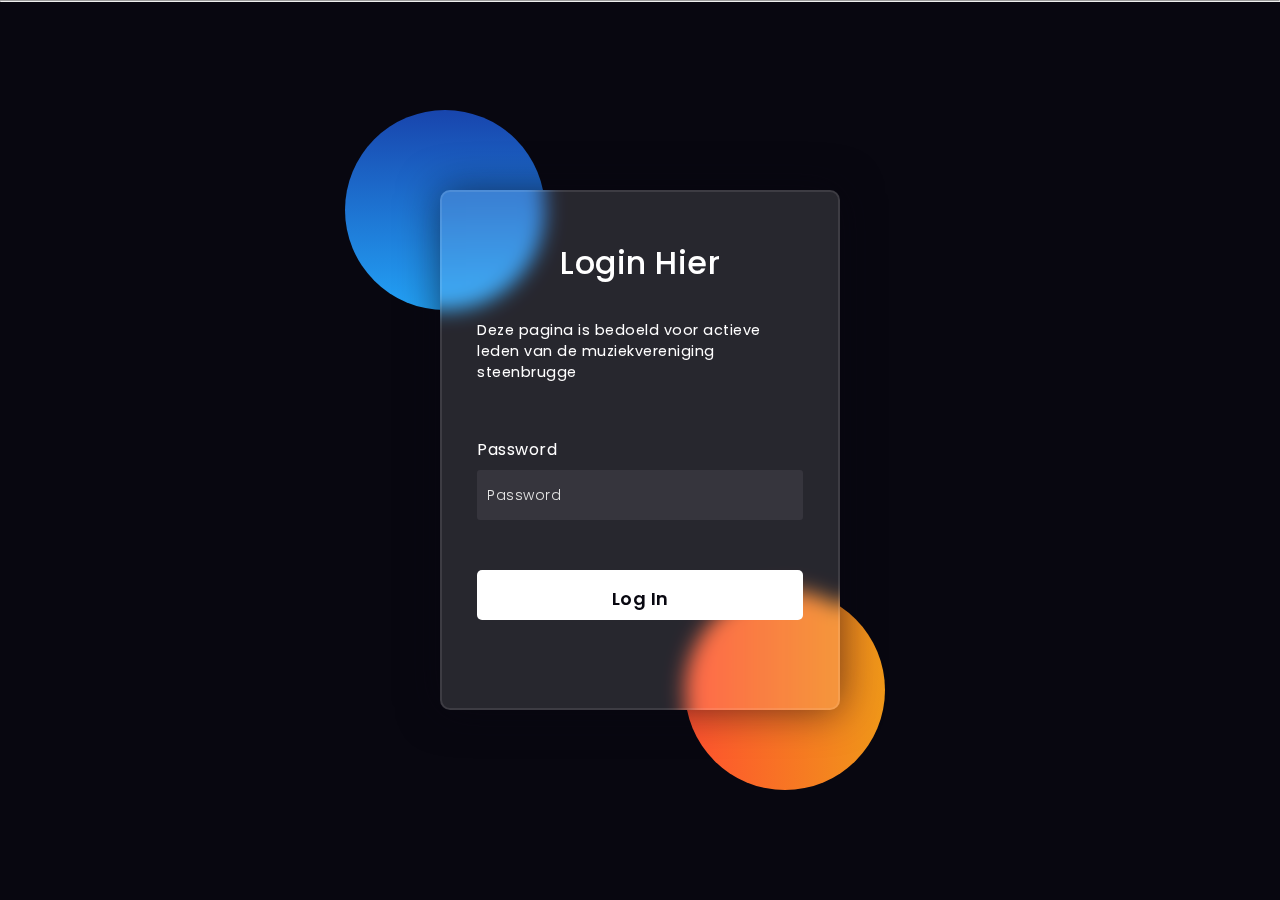
<file: index.html>
<!DOCTYPE html>
<html class="staticrypt-html">
    <head>
        <meta charset="utf-8" />
        <title>Protected Page</title>
        <meta name="viewport" content="width=device-width, initial-scale=1" />

        <!-- do not cache this page -->
        <meta http-equiv="cache-control" content="max-age=0" />
        <meta http-equiv="cache-control" content="no-cache" />
        <meta http-equiv="expires" content="0" />
        <meta http-equiv="expires" content="Tue, 01 Jan 1980 1:00:00 GMT" />
        <meta http-equiv="pragma" content="no-cache" />

        <link rel="preconnect" href="https://fonts.gstatic.com">
        <link rel="stylesheet" href="https://cdnjs.cloudflare.com/ajax/libs/font-awesome/5.15.4/css/all.min.css">
        <link href="https://fonts.googleapis.com/css2?family=Poppins:wght@300;500;600&display=swap" rel="stylesheet">
        <!--Stylesheet-->
        <link rel="stylesheet" href="encrypt.css">
        <style media="screen"></style>
    </head>

    <body class="staticrypt-body">
        <div class="background">
            <div class="shape"></div>
            <div class="shape"></div>
        </div>
        <div id="staticrypt_loading" class="staticrypt-spinner-container">
            <div class="staticrypt-spinner"></div>
        </div>

        <div id="staticrypt_content" class="staticrypt-content hidden">
            <div class="staticrypt-page">
                <div class="staticrypt-form">
                    <hr class="staticrypt-hr" />
                    <form id="staticrypt-form" action="#" method="post">
                        <h3>Login Hier</h3>
                        <br><br>
                        <d>Deze pagina is bedoeld voor actieve leden van de muziekvereniging steenbrugge</d><br><br><br><br>
                        <label for="password">Password</label>
                        <input
                            id="staticrypt-password"
                            type="password"
                            name="password"
                            placeholder="Password"
                            autofocus
                        />

                        <label id="staticrypt-remember-label" class="staticrypt-remember hidden">
                            <input id="staticrypt-remember" type="checkbox" name="remember" />
                            Remember me
                        </label>

                        <input type="submit" class="staticrypt-decrypt-button" value="Log In" /> 
                        <d id="txt"></d>
                    </form>
                </div>
            </div>
        </div>

        <script src="encrypt.js"></script>
    </body>
</html>
</file>
<file: encrypt.css>
*,
*:before,
*:after{
    padding: 0;
    margin: 0;
    box-sizing: border-box;
}
body{
    background-color: #080710;
}
.background{
    width: 430px;
    height: 520px;
    position: absolute;
    transform: translate(-50%,-50%);
    left: 50%;
    top: 50%;
}
.background .shape{
    height: 200px;
    width: 200px;
    position: absolute;
    border-radius: 50%;
}
.shape:first-child{
    background: linear-gradient(
        #1845ad,
        #23a2f6
    );
    left: -80px;
    top: -80px;
}
.shape:last-child{
    background: linear-gradient(
        to right,
        #ff512f,
        #f09819
    );
    right: -30px;
    bottom: -80px;
}
form d {
    font-size: 90%;
}
#txt {
    color:#ff512f;
}
form{
    height: 520px;
    width: 400px;
    background-color: rgba(255,255,255,0.13);
    position: absolute;
    transform: translate(-50%,-50%);
    top: 50%;
    left: 50%;
    border-radius: 10px;
    backdrop-filter: blur(10px);
    border: 2px solid rgba(255,255,255,0.1);
    box-shadow: 0 0 40px rgba(8,7,16,0.6);
    padding: 50px 35px;
}
form *{
    font-family: 'Poppins',sans-serif;
    color: #ffffff;
    letter-spacing: 0.5px;
    outline: none;
    border: none;
}
form h3{
    font-size: 32px;
    font-weight: 500;
    line-height: 42px;
    text-align: center;
}

.staticrypt-password{
    display: block;
    margin-top: 30px;
    font-size: 16px;
    font-weight: 500;
}
input{
    display: block;
    height: 50px;
    width: 100%;
    background-color: rgba(255,255,255,0.07);
    border-radius: 3px;
    padding: 0 10px;
    margin-top: 8px;
    font-size: 14px;
    font-weight: 300;
}
::placeholder{
    color: #e5e5e5;
}
.staticrypt-decrypt-button{
    margin-top: 50px;
    width: 100%;
    background-color: #ffffff;
    color: #080710;
    padding: 15px 0;
    font-size: 18px;
    font-weight: 600;
    border-radius: 5px;
    cursor: pointer;
}
label.staticrypt-remember {
    display: flex;
    align-items: center;
    margin-bottom: 1em;
}
.staticrypt-remember input[type="checkbox"] {
    transform: scale(0.5);
    margin-right: 1em;
}
.hidden {
    display: none !important;
}
.staticrypt-remember-label {
    display: none;
}
.staticrypt-remember hidden{
    display: none;
}
.staticrypt-remember {
    display:none;
}
.staticrypt-spinner-container {
    display: none;
    color:#080710;
    background-color: #080710;
}
</file>
